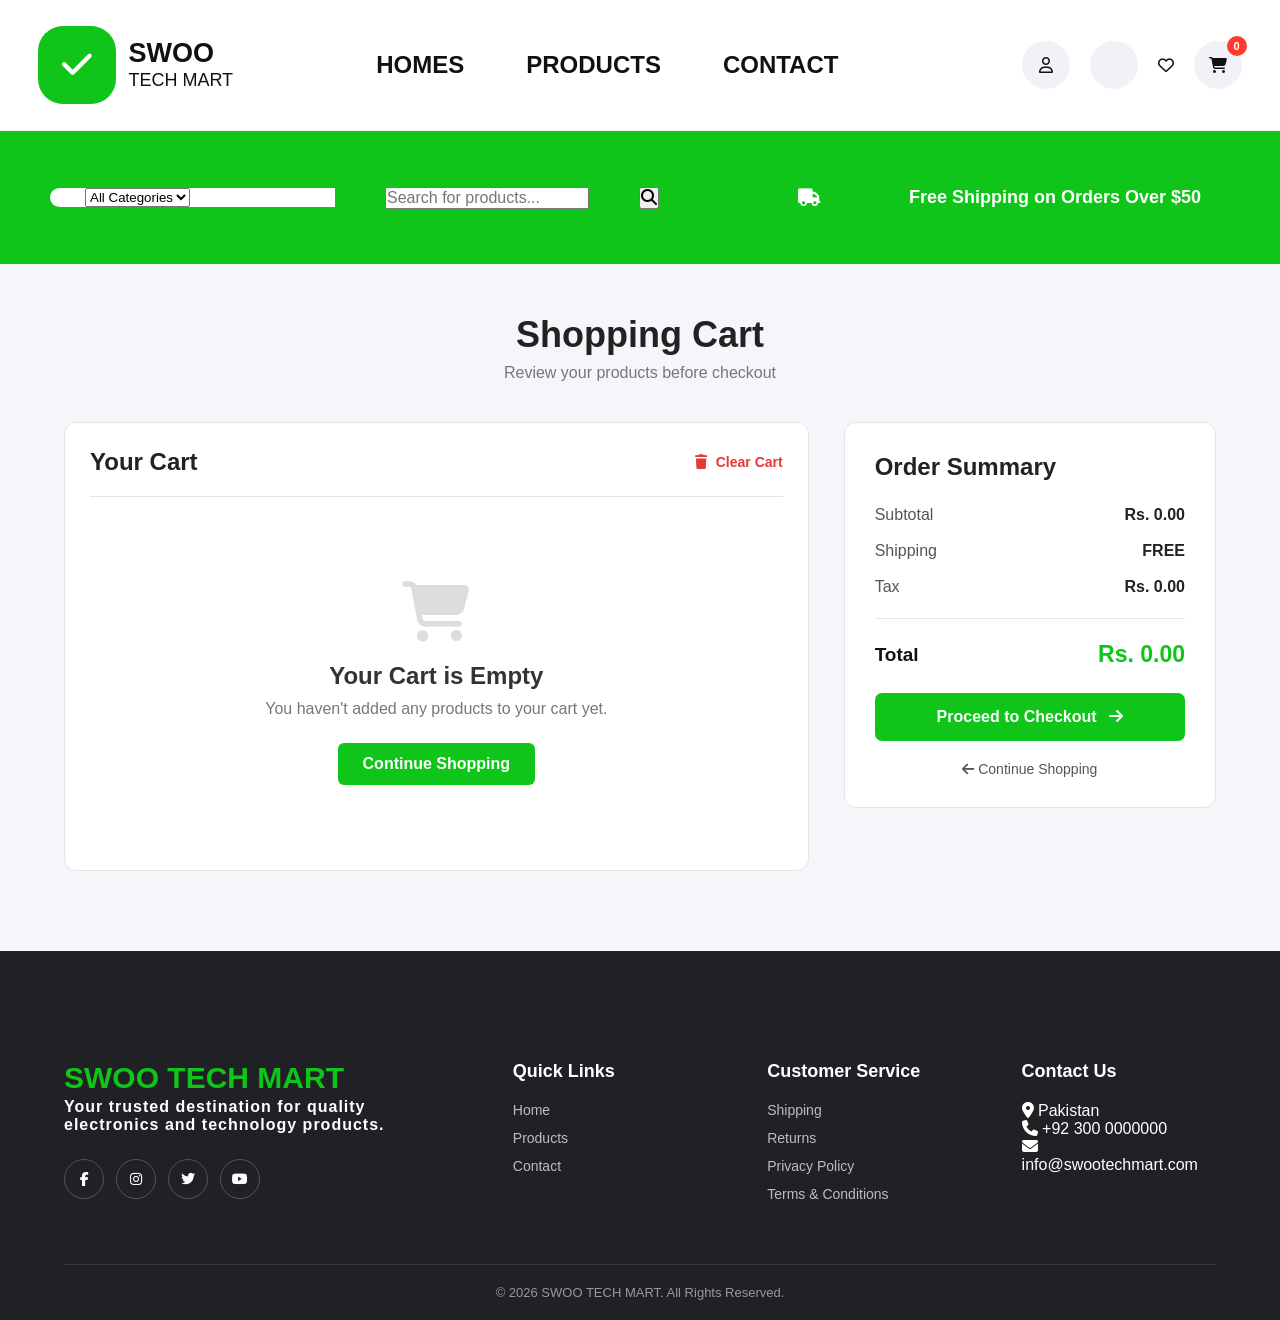
<file: cart.html>
<!DOCTYPE html>
<html lang="en">
<head>
    <meta charset="UTF-8">
    <meta name="viewport" content="width=device-width, initial-scale=1.0">

    <title>Shopping Cart - SWOO TECH MART</title>

    <!-- Font Awesome -->
    <link rel="stylesheet"
          href="https://cdnjs.cloudflare.com/ajax/libs/font-awesome/6.5.1/css/all.min.css">

    <!-- Main CSS -->
    <link rel="stylesheet" href="CSS/style.css">

    <!-- Cart CSS -->
    <link rel="stylesheet" href="CSS/cart.css">

    <!-- Responsive CSS -->
    <link rel="stylesheet" href="CSS/responsive.css">
    

</head>

<body>

<!-- ================= HEADER ================= -->

<header class="header">

   

    <div class="container header-container">

        <!-- Logo -->
        <a href="index.html" class="logo">

            <span class="logo-icon">
                <i class="fa-solid fa-check"></i>
            </span>

            <span class="logo-text">
                <strong>SWOO</strong>
                <small>TECH MART</small>
            </span>

        </a>


        <!-- Navigation -->
        <nav class="navbar">

            <a href="index.html">HOMES</a>

            <a href="products.html">PRODUCTS</a>

            <a href="contact.html">CONTACT</a>

        </nav>


        <!-- Header Actions -->
        <div class="header-actions">

            <a href="login.html" class="account-link">
                <i class="fa-regular fa-user"></i>
            </a>

           <a href="wishlist.html" class="wishlist-link"></a>
                <i class="fa-regular fa-heart"></i>
            </a>

            <a href="cart.html" class="cart-link">
                <i class="fa-solid fa-cart-shopping"></i>
                <span class="cart-count" id="cartCount">0</span>
            </a>

            <button class="menu-btn" id="menuBtn">
                <i class="fa-solid fa-bars"></i>
            </button>

        </div>

    </div>

</header>


<!-- ================= SEARCH SECTION ================= -->

<section class="search-section">

    <div class="category-select">
        <select id="cartCategory">
            <option value="all">All Categories</option>
            <option value="phones">Phones</option>
            <option value="laptops">Laptops</option>
            <option value="tablets">Tablets</option>
            <option value="audio">Audio</option>
            <option value="watches">Watches</option>
            <option value="cameras">Cameras</option>
            <option value="gaming">Gaming</option>
        </select>
    </div>

    <input
        type="text"
        id="searchInput"
        placeholder="Search for products..."
    >

    <button id="searchBtn">
        <i class="fa-solid fa-magnifying-glass"></i>
    </button>

    <div class="shipping-info">
        <i class="fa-solid fa-truck"></i>
        <span>Free Shipping on Orders Over $50</span>
    </div>

</section>


<!-- ================= CART PAGE ================= -->

<main class="cart-page">

    <div class="cart-title">
        <h1>Shopping Cart</h1>
        <p>Review your products before checkout</p>
    </div>


    <div class="cart-layout">

        <!-- CART ITEMS -->

        <section class="cart-items-section">

            <div class="cart-items-header">
                <h2>Your Cart</h2>

                <button id="clearCartBtn" class="clear-cart-btn">
                    <i class="fa-solid fa-trash"></i>
                    Clear Cart
                </button>
            </div>

            <div id="cartItems">

                <!-- Products will appear here through JavaScript -->

            </div>


            <!-- Empty Cart -->

            <div id="emptyCart" class="empty-cart">

                <i class="fa-solid fa-cart-shopping"></i>

                <h2>Your Cart is Empty</h2>

                <p>
                    You haven't added any products to your cart yet.
                </p>

                <a href="products.html" class="continue-shopping">
                    Continue Shopping
                </a>

            </div>

        </section>


        <!-- CART SUMMARY -->

        <aside class="cart-summary">

            <h2>Order Summary</h2>

            <div class="summary-row">
                <span>Subtotal</span>
                <strong id="cartSubtotal">$0.00</strong>
            </div>

            <div class="summary-row">
                <span>Shipping</span>
                <strong id="cartShipping">$0.00</strong>
            </div>

            <div class="summary-row">
                <span>Tax</span>
                <strong id="cartTax">$0.00</strong>
            </div>

            <div class="summary-divider"></div>

            <div class="summary-total">
                <span>Total</span>
                <strong id="cartTotal">$0.00</strong>
            </div>

            <button id="checkoutBtn" class="checkout-btn">
                Proceed to Checkout
                <i class="fa-solid fa-arrow-right"></i>
            </button>

            <a href="products.html" class="continue-shopping-link">
                <i class="fa-solid fa-arrow-left"></i>
                Continue Shopping
            </a>

        </aside>

    </div>

</main>


<!-- ================= FOOTER ================= -->

<footer class="footer">

    <div class="footer-content">

        <div>
            <h2>SWOO TECH MART</h2>
            <p>
                Your trusted destination for quality electronics
                and technology products.
            </p>

            <div class="social-icons">
                <a href="#"><i class="fa-brands fa-facebook-f"></i></a>
                <a href="#"><i class="fa-brands fa-instagram"></i></a>
                <a href="#"><i class="fa-brands fa-twitter"></i></a>
                <a href="#"><i class="fa-brands fa-youtube"></i></a>
            </div>
        </div>

        <div>
            <h3>Quick Links</h3>
            <a href="index.html">Home</a>
            <a href="products.html">Products</a>
            <a href="contact.html">Contact</a>
        </div>

        <div>
            <h3>Customer Service</h3>
            <a href="#">Shipping</a>
            <a href="#">Returns</a>
            <a href="#">Privacy Policy</a>
            <a href="#">Terms & Conditions</a>
        </div>

        <div>
            <h3>Contact Us</h3>
            <p>
                <i class="fa-solid fa-location-dot"></i>
                Pakistan
            </p>

            <p>
                <i class="fa-solid fa-phone"></i>
                +92 300 0000000
            </p>

            <p>
                <i class="fa-solid fa-envelope"></i>
                info@swootechmart.com
            </p>
        </div>

    </div>

    <div class="footer-bottom">
        <p>
            © 2026 SWOO TECH MART. All Rights Reserved.
        </p>
    </div>

</footer>


<!-- ================= JAVASCRIPT ================= -->

<script src="js/main.js"></script>
<script src="js/products.js"></script>
<script src="js/cart.js"></script>

</body>
</html>
</file>
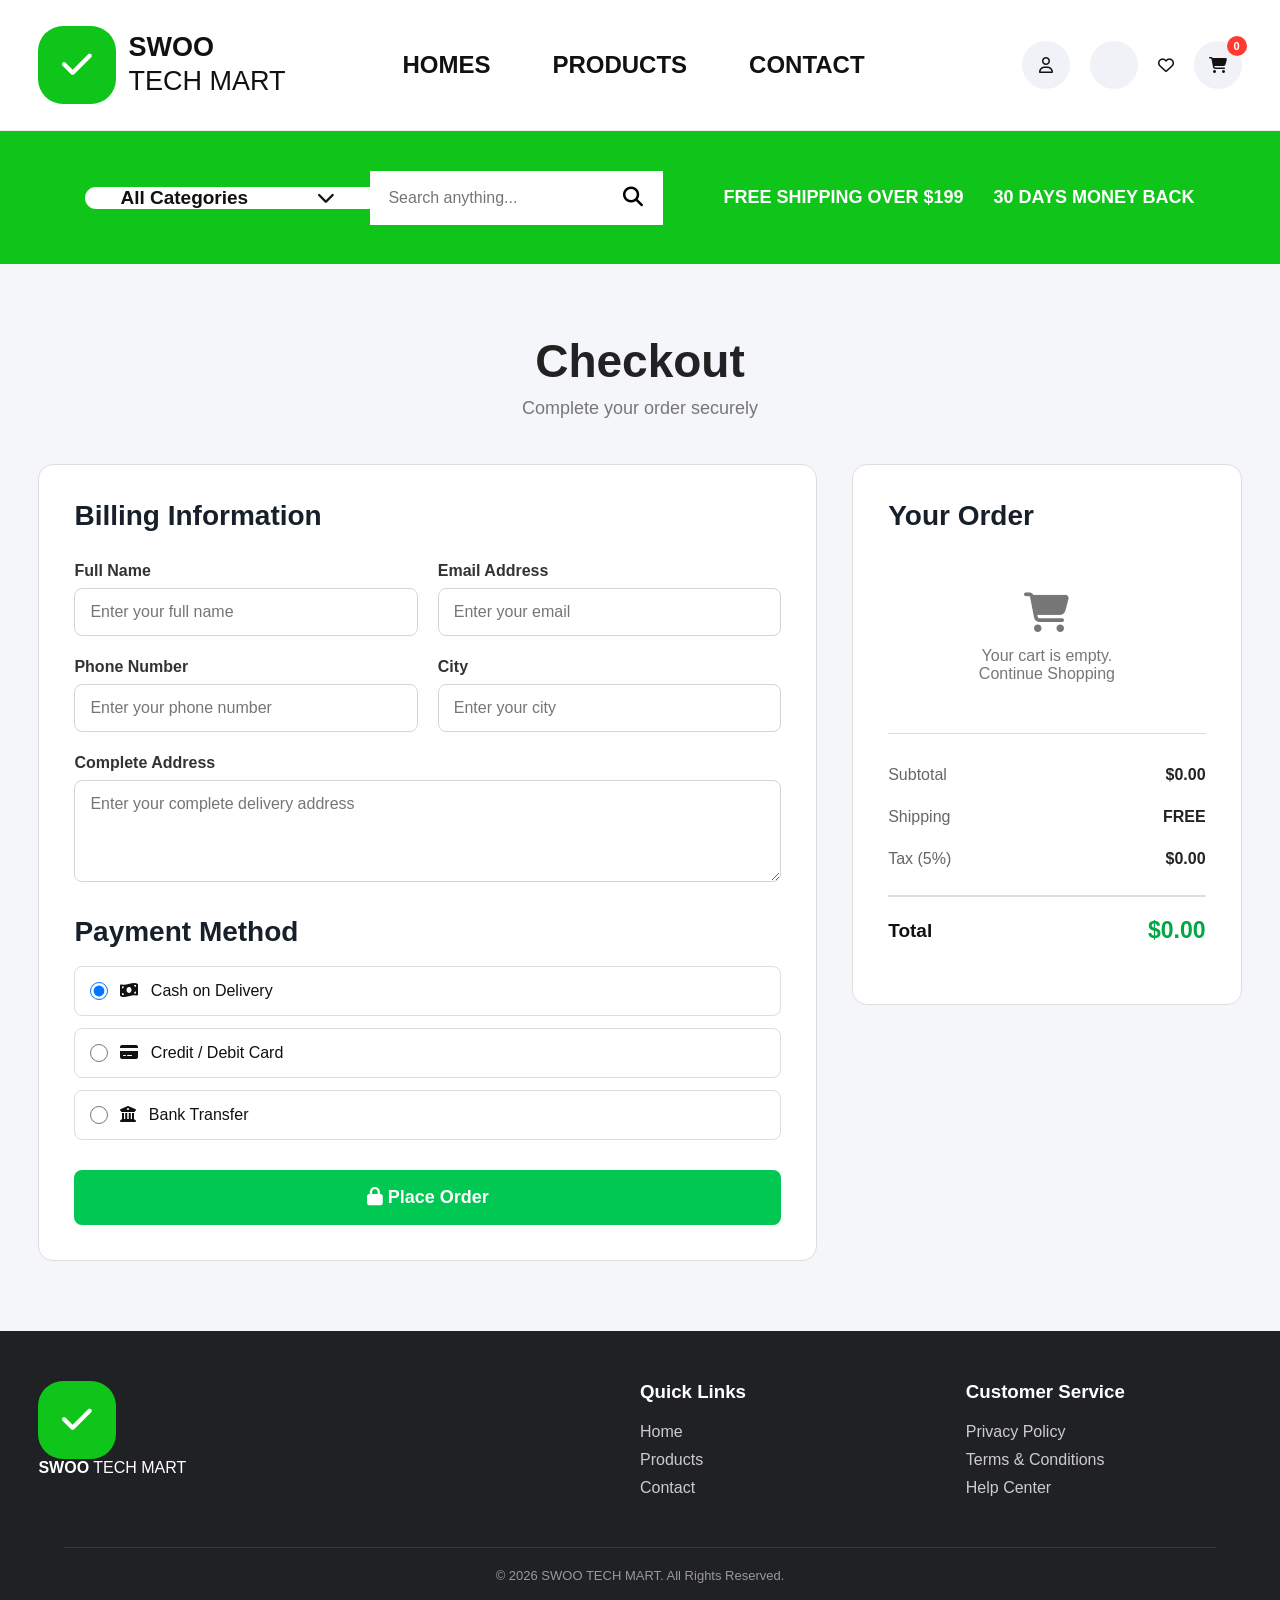
<file: checkout.html>
<!DOCTYPE html>
<html lang="en">
<head>
    <meta charset="UTF-8">
    <meta name="viewport" content="width=device-width, initial-scale=1.0">

    <title>Checkout - SWOO TECH MART</title>

    <link rel="stylesheet" href="CSS/style.css">
    <link rel="stylesheet" href="CSS/cart.css">
    <link rel="stylesheet" href="CSS/checkout.css">

    <link rel="stylesheet"
          href="https://cdnjs.cloudflare.com/ajax/libs/font-awesome/6.5.1/css/all.min.css">
</head>

<body>

<!-- HEADER -->
<header class="header">

    <div class="container header-container">

        <!-- Logo -->
        <a href="index.html" class="logo">
            <div class="logo-icon">
                <i class="fa-solid fa-check"></i>
            </div>

            <div class="logo-text">
                <strong>SWOO</strong>
                <span>TECH MART</span>
            </div>
        </a>

        <!-- Navigation -->
        <nav class="navbar">
            <a href="index.html">HOMES</a>
            <a href="products.html">PRODUCTS</a>
            <a href="contact.html">CONTACT</a>
        </nav>

        <!-- Header Actions -->
        <div class="header-actions">

            <a href="login.html" class="account-link">
                <i class="fa-regular fa-user"></i>
            </a>

            <a href="wishlist.html" class="wishlist-link"></a>
                <i class="fa-regular fa-heart"></i>
            </a>

            <a href="cart.html" class="cart-link">
                <i class="fa-solid fa-cart-shopping"></i>
                <span class="cart-count" id="cartCount">0</span>
            </a>

            <button class="menu-btn" id="menuBtn">
                <i class="fa-solid fa-bars"></i>
            </button>

        </div>

    </div>

</header>


<!-- SEARCH SECTION -->
<section class="search-section">

    <div class="container search-container">

        <div class="category-select">
            <span>All Categories</span>
            <i class="fa-solid fa-chevron-down"></i>
        </div>

        <div class="search-box">

            <input
                type="text"
                id="searchInput"
                placeholder="Search anything..."
            >

            <button id="searchBtn">
                <i class="fa-solid fa-magnifying-glass"></i>
            </button>

        </div>

        <div class="shipping-info">
            <span>FREE SHIPPING OVER $199</span>
            <span>30 DAYS MONEY BACK</span>
        </div>

    </div>

</section>


<!-- CHECKOUT -->
<main class="checkout-page">

    <div class="container">

        <div class="checkout-title">
            <h1>Checkout</h1>
            <p>Complete your order securely</p>
        </div>


        <div class="checkout-layout">

            <!-- CUSTOMER INFORMATION -->
            <section class="checkout-form-card">

                <h2>Billing Information</h2>

                <form id="checkoutForm">

                    <div class="form-row">

                        <div class="form-group">
                            <label for="fullName">Full Name</label>

                            <input
                                type="text"
                                id="fullName"
                                name="fullName"
                                placeholder="Enter your full name"
                                required
                            >
                        </div>


                        <div class="form-group">
                            <label for="email">Email Address</label>

                            <input
                                type="email"
                                id="email"
                                name="email"
                                placeholder="Enter your email"
                                required
                            >
                        </div>

                    </div>


                    <div class="form-row">

                        <div class="form-group">
                            <label for="phone">Phone Number</label>

                            <input
                                type="tel"
                                id="phone"
                                name="phone"
                                placeholder="Enter your phone number"
                                required
                            >
                        </div>


                        <div class="form-group">
                            <label for="city">City</label>

                            <input
                                type="text"
                                id="city"
                                name="city"
                                placeholder="Enter your city"
                                required
                            >
                        </div>

                    </div>


                    <div class="form-group">

                        <label for="address">
                            Complete Address
                        </label>

                        <textarea
                            id="address"
                            name="address"
                            rows="4"
                            placeholder="Enter your complete delivery address"
                            required
                        ></textarea>

                    </div>


                    <!-- PAYMENT -->
                    <div class="payment-section">

                        <h2>Payment Method</h2>

                        <label class="payment-option">

                            <input
                                type="radio"
                                name="payment"
                                value="Cash on Delivery"
                                checked
                            >

                            <span>
                                <i class="fa-solid fa-money-bill-wave"></i>
                                Cash on Delivery
                            </span>

                        </label>


                        <label class="payment-option">

                            <input
                                type="radio"
                                name="payment"
                                value="Credit/Debit Card"
                            >

                            <span>
                                <i class="fa-solid fa-credit-card"></i>
                                Credit / Debit Card
                            </span>

                        </label>


                        <label class="payment-option">

                            <input
                                type="radio"
                                name="payment"
                                value="Bank Transfer"
                            >

                            <span>
                                <i class="fa-solid fa-building-columns"></i>
                                Bank Transfer
                            </span>

                        </label>

                    </div>


                    <button type="submit" class="place-order-btn">

                        <i class="fa-solid fa-lock"></i>

                        Place Order

                    </button>

                </form>

            </section>


            <!-- ORDER SUMMARY -->
            <aside class="checkout-summary">

                <h2>Your Order</h2>

                <div id="checkoutItems">
                    <!-- Products will be loaded here -->
                </div>


                <div class="summary-line">

                    <span>Subtotal</span>

                    <strong id="checkoutSubtotal">
                        $0.00
                    </strong>

                </div>


                <div class="summary-line">

                    <span>Shipping</span>

                    <strong id="checkoutShipping">
                        FREE
                    </strong>

                </div>


                <div class="summary-line">

                    <span>Tax (5%)</span>

                    <strong id="checkoutTax">
                        $0.00
                    </strong>

                </div>


                <div class="summary-total">

                    <span>Total</span>

                    <strong id="checkoutTotal">
                        $0.00
                    </strong>

                </div>

            </aside>

        </div>

    </div>

</main>


<!-- FOOTER -->
<footer class="footer">

    <div class="container footer-container">

        <div class="footer-logo">

            <div class="logo-icon">
                <i class="fa-solid fa-check"></i>
            </div>

            <div>
                <strong>SWOO</strong>
                <span>TECH MART</span>
            </div>

        </div>


        <div class="footer-links">

            <h3>Quick Links</h3>

            <a href="index.html">Home</a>
            <a href="products.html">Products</a>
            <a href="contact.html">Contact</a>

        </div>


        <div class="footer-links">

            <h3>Customer Service</h3>

            <a href="#">Privacy Policy</a>
            <a href="#">Terms & Conditions</a>
            <a href="#">Help Center</a>

        </div>

    </div>


    <div class="footer-bottom">

        <p>
            © 2026 SWOO TECH MART. All Rights Reserved.
        </p>

    </div>

</footer>


<script src="js/main.js"></script>
<script src="js/products.js"></script>
<script src="js/cart.js"></script>
<script src="js/checkout.js"></script>

</body>
</html>
</file>
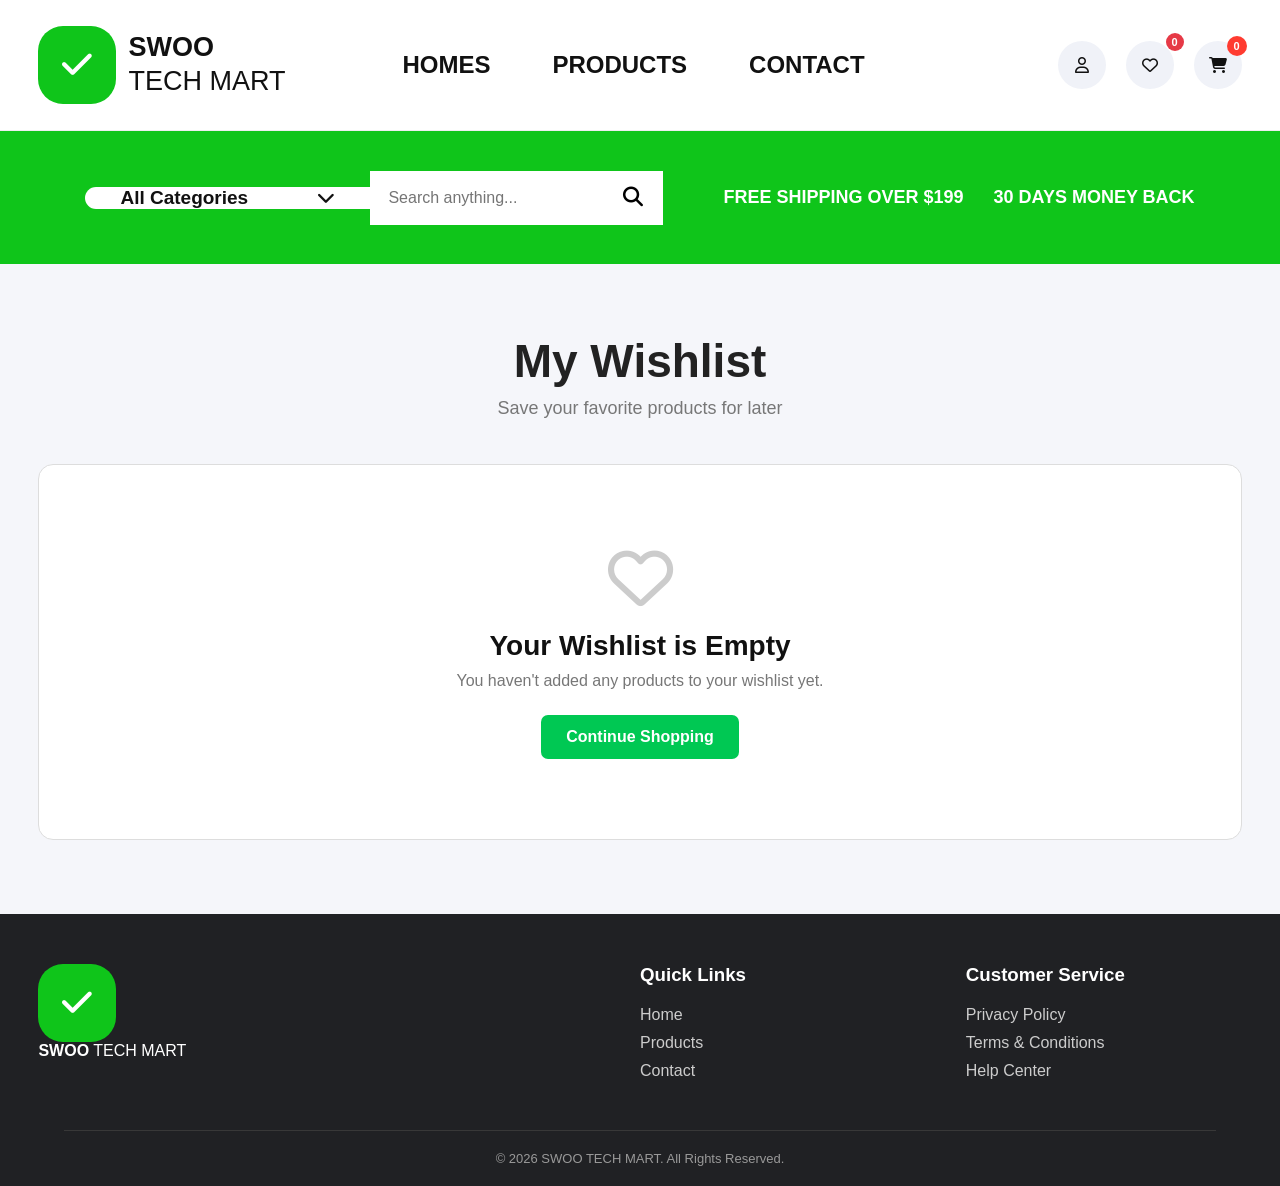
<file: wishlist.html>
<!DOCTYPE html>
<html lang="en">

<head>

    <meta charset="UTF-8">
    <meta name="viewport" content="width=device-width, initial-scale=1.0">

    <title>Wishlist - SWOO TECH MART</title>

    <link rel="stylesheet" href="CSS/style.css">
    <link rel="stylesheet" href="CSS/products.css">
    <link rel="stylesheet" href="CSS/wishlist.css">

    <link rel="stylesheet"
          href="https://cdnjs.cloudflare.com/ajax/libs/font-awesome/6.5.1/css/all.min.css">

</head>


<body>


<!-- HEADER -->

<header class="header">

    <div class="container header-container">


        <!-- LOGO -->

        <a href="index.html" class="logo">

            <div class="logo-icon">
                <i class="fa-solid fa-check"></i>
            </div>

            <div class="logo-text">

                <strong>SWOO</strong>
                <span>TECH MART</span>

            </div>

        </a>


        <!-- NAVIGATION -->

        <nav class="navbar">

            <a href="index.html">HOMES</a>
            <a href="products.html">PRODUCTS</a>
            <a href="contact.html">CONTACT</a>

        </nav>


        <!-- HEADER ACTIONS -->

        <div class="header-actions">

            <a href="login.html" class="account-link">

                <i class="fa-regular fa-user"></i>

            </a>


           <a href="wishlist.html" class="wishlist-link">

    <i class="fa-regular fa-heart"></i>

    <span class="wishlist-count" id="wishlistCount">0</span>

</a>

            <a href="cart.html" class="cart-link">

                <i class="fa-solid fa-cart-shopping"></i>

                <span class="cart-count" id="cartCount">0</span>

            </a>


            <button class="menu-btn" id="menuBtn">

                <i class="fa-solid fa-bars"></i>

            </button>

        </div>

    </div>

</header>



<!-- SEARCH SECTION -->

<section class="search-section">

    <div class="container search-container">


        <div class="category-select">

            <span>All Categories</span>

            <i class="fa-solid fa-chevron-down"></i>

        </div>


        <div class="search-box">

            <input
                type="text"
                id="searchInput"
                placeholder="Search anything..."
            >

            <button id="searchBtn">

                <i class="fa-solid fa-magnifying-glass"></i>

            </button>

        </div>


        <div class="shipping-info">

            <span>FREE SHIPPING OVER $199</span>

            <span>30 DAYS MONEY BACK</span>

        </div>

    </div>

</section>



<!-- WISHLIST PAGE -->

<main class="wishlist-page">

    <div class="container">


        <div class="wishlist-title">

            <h1>My Wishlist</h1>

            <p>Save your favorite products for later</p>

        </div>


        <!-- WISHLIST PRODUCTS -->

        <div id="wishlistContainer"
             class="wishlist-grid">

            <!-- Products will appear here -->

        </div>


        <!-- EMPTY WISHLIST -->

        <div id="emptyWishlist"
             class="empty-wishlist">

            <i class="fa-regular fa-heart"></i>

            <h2>Your Wishlist is Empty</h2>

            <p>
                You haven't added any products to your wishlist yet.
            </p>

            <a href="products.html"
               class="shop-now-btn">

                Continue Shopping

            </a>

        </div>

    </div>

</main>



<!-- FOOTER -->

<footer class="footer">

    <div class="container footer-container">


        <div class="footer-logo">

            <div class="logo-icon">

                <i class="fa-solid fa-check"></i>

            </div>

            <div>

                <strong>SWOO</strong>
                <span>TECH MART</span>

            </div>

        </div>


        <div class="footer-links">

            <h3>Quick Links</h3>

            <a href="index.html">Home</a>
            <a href="products.html">Products</a>
            <a href="contact.html">Contact</a>

        </div>


        <div class="footer-links">

            <h3>Customer Service</h3>

            <a href="#">Privacy Policy</a>
            <a href="#">Terms & Conditions</a>
            <a href="#">Help Center</a>

        </div>

    </div>


    <div class="footer-bottom">

        <p>
            © 2026 SWOO TECH MART. All Rights Reserved.
        </p>

    </div>

</footer>



<script src="js/main.js"></script>
<script src="js/products.js"></script>
<script src="js/cart.js"></script>
<script src="js/wishlist.js"></script>

</body>

</html>
</file>
<file: CSS/style.css>
/* =========================
   RESET
========================= */

* {
    margin: 0;
    padding: 0;
    box-sizing: border-box;
}

html {
    scroll-behavior: smooth;
}

body {
    font-family: Arial, Helvetica, sans-serif;
    background: #f5f6fa;
    color: #111;
}

a {
    text-decoration: none;
    color: inherit;
}

button,
input {
    font: inherit;
}

.container {
    width: min(1400px, 94%);
    margin: auto;
}


/* =========================
   HEADER
========================= */

.header {
    background: #fff;
    border-bottom: 1px solid #eee;
}

.header-container {
    min-height: 130px;

    display: flex;
    align-items: center;
    justify-content: space-between;

    gap: 30px;
}


/* =========================
   LOGO
========================= */

.logo {
    display: flex;
    align-items: center;
    gap: 12px;
}

.logo-icon {
    width: 55px;
    height: 55px;

    display: flex;
    align-items: center;
    justify-content: center;

    background: #0fc51a;
    color: #fff;

    border-radius: 18px;

    font-size: 22px;
}

.logo-text {
    display: flex;
    flex-direction: column;
}

.logo-text strong {
    font-size: 27px;
    line-height: 1;
}

.logo-text small {
    font-size: 18px;
    margin-top: 3px;
}


/* =========================
   NAVIGATION
========================= */

.navbar {
    display: flex;
    align-items: center;
    gap: 45px;
}

.navbar a {
    font-weight: 700;
    font-size: 17px;

    transition: 0.3s;
}

.navbar a:hover {
    color: #0fc51a;
}


/* =========================
   HEADER ACTIONS
========================= */

.header-actions {
    display: flex;
    align-items: center;
    gap: 15px;
}

.account-link,
.wishlist-link,
.cart-link {
    width: 48px;
    height: 48px;

    display: flex;
    align-items: center;
    justify-content: center;

    background: #f0f2f8;

    border-radius: 50%;

    position: relative;

    transition: 0.3s;
}

.account-link:hover,
.wishlist-link:hover,
.cart-link:hover {
    background: #0fc51a;
    color: #fff;
}

.cart-count {
    position: absolute;

    top: -5px;
    right: -5px;

    width: 20px;
    height: 20px;

    display: flex;
    align-items: center;
    justify-content: center;

    background: #ff3b30;
    color: white;

    border-radius: 50%;

    font-size: 11px;
    font-weight: bold;
}

.menu-btn {
    display: none;

    border: none;
    background: none;

    font-size: 25px;
    cursor: pointer;
}


/* =========================
   SEARCH SECTION
========================= */

.search-section {
    background: #0fc51a;
    padding: 20px 0;
}

.search-container {
    display: flex;
    align-items: center;
    gap: 0;
}

.category-select {
    min-width: 220px;

    background: #fff;

    padding: 18px 25px;

    border-radius: 35px 0 0 35px;

    display: flex;
    justify-content: space-between;
    align-items: center;

    font-weight: bold;
}

.search-box {
    flex: 1;

    background: #fff;

    display: flex;
    align-items: center;

    padding-right: 20px;
}

.search-box input {
    width: 100%;

    border: none;
    outline: none;

    padding: 18px;

    font-size: 16px;
}

.search-box button {
    border: none;
    background: transparent;

    font-size: 20px;

    cursor: pointer;
}

.shipping-info {
    display: flex;
    gap: 50px;

    color: white;

    font-weight: bold;

    padding-left: 60px;

    white-space: nowrap;
}


/* =========================
   HERO
========================= */

.hero-section {
    padding: 30px 0;
}

.hero-container {
    display: grid;

    grid-template-columns:
        280px
        minmax(400px, 1fr)
        300px;

    gap: 20px;
}


/* =========================
   CATEGORIES
========================= */

.categories {
    background: white;

    padding: 30px;

    border-radius: 15px;
}

.categories h3 {
    color: #ff382e;

    margin-bottom: 25px;
}

.categories a {
    display: block;

    font-weight: 600;

    margin: 19px 0;

    transition: 0.3s;
}

.categories a:hover {
    color: #0fc51a;
    padding-left: 5px;
}


/* =========================
   HERO BANNER
========================= */

.hero-banner {
    min-height: 435px;

    border-radius: 15px;

    background:
        linear-gradient(
            90deg,
            #a9abb4 0%,
            #a9abb4 48%,
            #d5d6d9 100%
        );

    display: flex;
    align-items: center;

    overflow: hidden;
}

.hero-content {
    padding: 55px;
    color: white;
}

.hero-content h1 {
    font-size: 42px;
}

.hero-content h2 {
    font-size: 40px;
    font-weight: 400;

    margin-bottom: 25px;
}

.hero-content p {
    line-height: 1.6;

    margin-bottom: 30px;
}


/* =========================
   BUTTON
========================= */

.btn {
    display: inline-block;

    background: white;
    color: #111;

    padding: 15px 25px;

    border-radius: 12px;

    font-weight: 600;

    transition: 0.3s;
}

.btn:hover {
    background: #0fc51a;
    color: white;
}


/* =========================
   PROMO CARDS
========================= */

.promo-cards {
    display: grid;
    gap: 20px;
}

.promo-card {
    min-height: 207px;

    padding: 35px;

    border-radius: 15px;

    display: flex;
    align-items: center;
}

.watch-card {
    background: #e8ffe9;
}

.camera-card {
    background: #292a2e;
    color: white;
}

.promo-card h3 {
    font-size: 28px;
    margin-bottom: 8px;
}

.promo-card p {
    font-size: 20px;
    margin-bottom: 20px;
}


/* =========================
   FEATURED PRODUCTS
========================= */

.featured-section {
    padding: 50px 0;
}

.section-heading {
    display: flex;
    align-items: center;
    justify-content: space-between;

    margin-bottom: 30px;
}

.section-heading h2 {
    font-size: 32px;
}

.section-heading a {
    color: #0fc51a;
    font-weight: bold;
}

.product-grid {
    display: grid;

    grid-template-columns:
        repeat(4, 1fr);

    gap: 20px;
}


/* =========================
   FOOTER
========================= */

.footer {
    background: #1f2024;
    color: white;

    padding-top: 50px;
}

.footer-container {
    display: grid;

    grid-template-columns:
        2fr 1fr 1fr;

    gap: 50px;

    padding-bottom: 40px;
}

.footer h3,
.footer h4 {
    margin-bottom: 20px;
}

.footer a {
    display: block;
    margin: 10px 0;
    color: #ccc;
}

.footer a:hover {
    color: #0fc51a;
}

.copyright {
    border-top: 1px solid #444;

    text-align: center;

    padding: 20px;

    color: #aaa;
}
/* =========================================
   MAIN HEADER
========================================= */

.main-header {

    width: 100%;

    height: 182px;

    background: white;

    display: flex;

    align-items: center;

    padding: 0 50px;

    position: relative;

    z-index: 1000;
}


/* =========================================
   LOGO
========================================= */

.logo-area {

    display: flex;

    align-items: center;

    gap: 18px;

    min-width: 300px;
}

.logo-icon {

    width: 78px;

    height: 78px;

    background: #0fc51a;

    border-radius: 25px;

    display: flex;

    align-items: center;

    justify-content: center;

    color: white;

    font-size: 34px;
}

.logo-text h1 {

    font-size: 40px;

    line-height: 1;

    margin: 0;

    font-weight: 800;
}

.logo-text span {

    font-size: 27px;

    display: block;

    margin-top: 5px;
}


/* =========================================
   NAVIGATION
========================================= */

.navbar {

    display: flex;

    align-items: center;

    justify-content: center;

    gap: 62px;

    flex: 1;
}

.navbar a {

    text-decoration: none;

    color: #111;

    font-size: 24px;

    font-weight: 700;

    transition: 0.3s;
}

.navbar a:hover,
.navbar a.active {

    color: #0fc51a;
}


/* =========================================
   HEADER ACTIONS
========================================= */

.header-actions {

    display: flex;

    align-items: center;

    gap: 20px;

    min-width: 260px;

    justify-content: flex-end;
}

.header-icon,
.login-link {

    width: 68px;

    height: 68px;

    border-radius: 50%;

    background: #f1f3f8;

    display: flex;

    align-items: center;

    justify-content: center;

    color: #111;

    text-decoration: none;

    font-size: 25px;

    position: relative;
}

.header-icon:hover,
.login-link:hover {

    color: #0fc51a;
}


/* =========================================
   CART COUNT
========================================= */

.cart-icon span {

    position: absolute;

    top: -8px;

    right: -5px;

    width: 29px;

    height: 29px;

    background: #ff3030;

    color: white;

    border-radius: 50%;

    display: flex;

    align-items: center;

    justify-content: center;

    font-size: 13px;

    font-weight: bold;
}


/* =========================================
   SEARCH SECTION
========================================= */

.search-section {

    width: 100%;

    min-height: 133px;

    background: #0fc51a;

    display: flex;

    align-items: center;

    justify-content: space-between;

    gap: 50px;

    padding: 28px 50px;
}

.search-wrapper {

    height: 77px;

    width: 58%;

    background: white;

    border-radius: 45px;

    display: flex;

    align-items: center;

    overflow: hidden;
}

.category-select {

    min-width: 285px;

    padding: 0 35px;

    display: flex;

    align-items: center;

    justify-content: space-between;

    font-size: 19px;
}

.category-select i {

    font-size: 18px;
}

.search-wrapper input {

    flex: 1;

    height: 100%;

    border: none;

    outline: none;

    font-size: 19px;

    padding: 0 20px;
}

.search-wrapper button {

    width: 75px;

    height: 100%;

    background: white;

    border: none;

    font-size: 27px;

    cursor: pointer;
}


/* =========================================
   SHIPPING INFO
========================================= */

.shipping-info {

    flex: 1;

    display: flex;

    align-items: center;

    justify-content: space-around;

    gap: 30px;

    color: white;

    font-size: 18px;

    white-space: nowrap;
}


/* =========================================
   MOBILE BUTTON
========================================= */

.menu-btn {

    display: none;

    border: none;

    background: transparent;

    font-size: 25px;

    cursor: pointer;
}
/* =========================================
   FOOTER - COMMON DESIGN
========================================= */

.footer {
    background: #202124;
    color: white;
    width: 100%;
    margin-top: 0;
}

.footer-content {
    width: 90%;
    max-width: 1400px;
    margin: 0 auto;

    display: grid;
    grid-template-columns: 2fr 1fr 1fr 1fr;

    gap: 60px;

    padding: 60px 0 50px;
}


/* Footer Logo / About */

.footer-content > div:first-child h2 {
    margin: 0;

    font-size: 30px;
    font-weight: 800;

    color: #0fc51a;
}

.footer-content > div:first-child p:first-of-type {
    margin: 3px 0 15px;

    font-size: 16px;
    font-weight: 600;

    letter-spacing: 1px;
}

.footer-content > div:first-child p:last-child {
    max-width: 300px;

    color: #bdbdbd;

    line-height: 1.7;

    font-size: 14px;
}


/* Footer Headings */

.footer-content h3 {
    margin: 0 0 20px;

    font-size: 18px;

    font-weight: 700;
}


/* Footer Links */

.footer-content a {
    display: block;

    width: fit-content;

    margin-bottom: 12px;

    color: #bdbdbd;

    text-decoration: none;

    font-size: 14px;

    transition: 0.3s;
}

.footer-content a:hover {
    color: #0fc51a;

    transform: translateX(3px);
}


/* Social Icons */

.social-icons {
    display: flex;

    align-items: center;

    gap: 12px;
}

.social-icons i {
    width: 40px;
    height: 40px;

    display: flex;

    align-items: center;
    justify-content: center;

    border: 1px solid #555;

    border-radius: 50%;

    color: white;

    cursor: pointer;

    transition: 0.3s;
}

.social-icons i:hover {
    background: #0fc51a;

    border-color: #0fc51a;

    transform: translateY(-3px);
}


/* Bottom Copyright */

.footer-bottom {
    border-top: 1px solid #383838;

    width: 90%;
    max-width: 1400px;

    margin: 0 auto;

    padding: 20px 0;

    text-align: center;
}

.footer-bottom p {
    margin: 0;

    color: #999;

    font-size: 13px;
}
/* Wishlist Count */

.wishlist-link {
    position: relative;
}


.wishlist-count {
    position: absolute;

    top: -8px;
    right: -10px;

    background: #e63946;
    color: white;

    width: 18px;
    height: 18px;

    border-radius: 50%;

    display: flex;
    align-items: center;
    justify-content: center;

    font-size: 11px;
    font-weight: bold;
}
</file>
<file: CSS/cart.css>
/* =========================================
   CART PAGE
========================================= */

.cart-page {
    width: 90%;
    max-width: 1400px;
    margin: 50px auto 80px;
}


/* =========================================
   CART TITLE
========================================= */

.cart-title {
    text-align: center;
    margin-bottom: 40px;
}

.cart-title h1 {
    font-size: 36px;
    margin-bottom: 8px;
    color: #222;
}

.cart-title p {
    color: #777;
    font-size: 16px;
}


/* =========================================
   CART LAYOUT
========================================= */

.cart-layout {
    display: grid;
    grid-template-columns: 2fr 1fr;
    gap: 35px;
    align-items: start;
}


/* =========================================
   CART ITEMS SECTION
========================================= */

.cart-items-section {
    background: #fff;
    border: 1px solid #e5e5e5;
    border-radius: 12px;
    padding: 25px;
}


.cart-items-header {
    display: flex;
    justify-content: space-between;
    align-items: center;
    margin-bottom: 25px;
    padding-bottom: 20px;
    border-bottom: 1px solid #e5e5e5;
}

.cart-items-header h2 {
    font-size: 24px;
    color: #222;
}


/* =========================================
   CLEAR CART BUTTON
========================================= */

.clear-cart-btn {
    border: none;
    background: transparent;
    color: #e53935;
    cursor: pointer;
    font-size: 14px;
    font-weight: 600;
}

.clear-cart-btn i {
    margin-right: 5px;
}

.clear-cart-btn:hover {
    text-decoration: underline;
}


/* =========================================
   CART ITEM
========================================= */

.cart-item {
    display: grid;
    grid-template-columns: 110px 1fr auto auto auto;
    align-items: center;
    gap: 20px;
    padding: 20px 0;
    border-bottom: 1px solid #eeeeee;
}


.cart-item:last-child {
    border-bottom: none;
}


/* =========================================
   PRODUCT IMAGE
========================================= */

.cart-item-image {
    width: 110px;
    height: 110px;
    background: #f5f6f8;
    border-radius: 8px;
    display: flex;
    align-items: center;
    justify-content: center;
    overflow: hidden;
}

.cart-item-image img {
    width: 100%;
    height: 100%;
    object-fit: contain;
}


/* =========================================
   PRODUCT INFO
========================================= */

.cart-item-info h3 {
    font-size: 17px;
    margin-bottom: 8px;
    color: #222;
}

.cart-item-category {
    color: #777;
    font-size: 13px;
    margin-bottom: 7px;
}

.cart-item-price {
    color: #0fc51a;
    font-weight: 700;
    font-size: 16px;
}


/* =========================================
   QUANTITY
========================================= */

.quantity-control {
    display: flex;
    align-items: center;
    border: 1px solid #ddd;
    border-radius: 6px;
    overflow: hidden;
}

.quantity-control button {
    width: 32px;
    height: 34px;
    border: none;
    background: #f5f5f5;
    cursor: pointer;
    font-size: 14px;
}

.quantity-control button:hover {
    background: #0fc51a;
    color: white;
}

.quantity-control span {
    width: 40px;
    height: 34px;
    display: flex;
    justify-content: center;
    align-items: center;
    font-weight: 600;
}


/* =========================================
   ITEM TOTAL
========================================= */

.cart-item-total {
    font-weight: 700;
    min-width: 80px;
    text-align: right;
}


/* =========================================
   REMOVE BUTTON
========================================= */

.remove-item {
    width: 35px;
    height: 35px;
    border: none;
    background: transparent;
    color: #999;
    cursor: pointer;
    font-size: 16px;
}

.remove-item:hover {
    color: #e53935;
}


/* =========================================
   CART SUMMARY
========================================= */

.cart-summary {
    background: #fff;
    border: 1px solid #e5e5e5;
    border-radius: 12px;
    padding: 30px;
    position: sticky;
    top: 20px;
}

.cart-summary h2 {
    font-size: 24px;
    margin-bottom: 25px;
    color: #222;
}


/* =========================================
   SUMMARY ROWS
========================================= */

.summary-row {
    display: flex;
    justify-content: space-between;
    align-items: center;
    margin-bottom: 18px;
    color: #555;
}

.summary-row strong {
    color: #222;
}


.summary-divider {
    border-top: 1px solid #e5e5e5;
    margin: 22px 0;
}


/* =========================================
   TOTAL
========================================= */

.summary-total {
    display: flex;
    justify-content: space-between;
    align-items: center;
    margin-bottom: 25px;
}

.summary-total span {
    font-size: 19px;
    font-weight: 700;
}

.summary-total strong {
    font-size: 23px;
    color: #0fc51a;
}


/* =========================================
   CHECKOUT BUTTON
========================================= */

.checkout-btn {
    width: 100%;
    padding: 15px;
    border: none;
    border-radius: 7px;
    background: #0fc51a;
    color: white;
    font-size: 16px;
    font-weight: 700;
    cursor: pointer;
    transition: 0.3s;
}

.checkout-btn:hover {
    background: #0aa814;
}

.checkout-btn i {
    margin-left: 8px;
}


/* =========================================
   CONTINUE SHOPPING
========================================= */

.continue-shopping-link {
    display: block;
    text-align: center;
    margin-top: 20px;
    color: #555;
    font-size: 14px;
    text-decoration: none;
}

.continue-shopping-link:hover {
    color: #0fc51a;
}


/* =========================================
   EMPTY CART
========================================= */

.empty-cart {
    text-align: center;
    padding: 60px 20px;
    display: none;
}

.empty-cart i {
    font-size: 60px;
    color: #ddd;
    margin-bottom: 20px;
}

.empty-cart h2 {
    margin-bottom: 10px;
    color: #333;
}

.empty-cart p {
    color: #777;
    margin-bottom: 25px;
}


.continue-shopping {
    display: inline-block;
    background: #0fc51a;
    color: white;
    padding: 12px 25px;
    border-radius: 6px;
    text-decoration: none;
    font-weight: 600;
}

.continue-shopping:hover {
    background: #0aa814;
}


/* =========================================
   RESPONSIVE
========================================= */

@media (max-width: 1000px) {

    .cart-layout {
        grid-template-columns: 1fr;
    }

    .cart-summary {
        position: static;
    }

}


@media (max-width: 800px) {

    .cart-item {
        grid-template-columns: 90px 1fr auto;
        gap: 15px;
    }

    .cart-item-image {
        width: 90px;
        height: 90px;
    }

    .quantity-control {
        grid-column: 2;
    }

    .cart-item-total {
        grid-column: 3;
        grid-row: 1;
    }

    .remove-item {
        grid-column: 3;
        grid-row: 2;
    }

}


@media (max-width: 550px) {

    .cart-page {
        width: 94%;
        margin-top: 30px;
    }

    .cart-items-section {
        padding: 18px;
    }

    .cart-title h1 {
        font-size: 28px;
    }

    .cart-items-header h2 {
        font-size: 20px;
    }

    .cart-item {
        grid-template-columns: 75px 1fr;
        gap: 12px;
    }

    .cart-item-image {
        width: 75px;
        height: 75px;
    }

    .cart-item-total {
        grid-column: 2;
        grid-row: auto;
        text-align: left;
    }

    .quantity-control {
        grid-column: 2;
    }

    .remove-item {
        grid-column: 2;
        text-align: left;
    }

    .cart-summary {
        padding: 22px;
    }

}
</file>
<file: CSS/responsive.css>
/* =========================
   TABLET
========================= */

@media (max-width: 1100px) {

    .navbar {
        gap: 20px;
    }

    .shipping-info {
        display: none;
    }

    .hero-container {
        grid-template-columns:
            220px
            1fr;
    }

    .promo-cards {
        grid-column: 1 / -1;

        grid-template-columns:
            repeat(2, 1fr);
    }

    .product-grid {
        grid-template-columns:
            repeat(3, 1fr);
    }
}


/* =========================
   MOBILE
========================= */

@media (max-width: 768px) {

    .header-container {
        min-height: 85px;
    }

    .navbar {
        display: none;

        position: absolute;

        top: 85px;
        left: 0;

        width: 100%;

        background: white;

        flex-direction: column;

        padding: 25px;

        z-index: 1000;

        box-shadow: 0 10px 20px rgba(0,0,0,0.08);
    }

    .navbar.active {
        display: flex;
    }

    .menu-btn {
        display: block;
    }

    .logo-text strong {
        font-size: 21px;
    }

    .logo-text small {
        font-size: 14px;
    }

    .logo-icon {
        width: 45px;
        height: 45px;
    }

    .account-link,
    .wishlist-link {
        display: none;
    }

    .search-container {
        flex-wrap: wrap;
    }

    .category-select {
        width: 40%;
        min-width: 150px;

        border-radius: 30px 0 0 30px;
    }

    .search-box {
        width: 60%;
    }

    .hero-container {
        grid-template-columns: 1fr;
    }

    .categories {
        display: none;
    }

    .hero-banner {
        min-height: 380px;
    }

    .hero-content {
        padding: 30px;
    }

    .hero-content h1 {
        font-size: 30px;
    }

    .hero-content h2 {
        font-size: 30px;
    }

    .promo-cards {
        grid-template-columns: 1fr;
    }

    .product-grid {
        grid-template-columns:
            repeat(2, 1fr);
    }

    .footer-container {
        grid-template-columns: 1fr;
    }
}


/* =========================
   SMALL MOBILE
========================= */

@media (max-width: 480px) {

    .container {
        width: 92%;
    }

    .search-section {
        padding: 12px 0;
    }

    .category-select {
        width: 100%;

        border-radius: 30px;

        margin-bottom: 8px;
    }

    .search-box {
        width: 100%;

        border-radius: 30px;
    }

    .product-grid {
        grid-template-columns: 1fr;
    }

    .hero-banner {
        min-height: 320px;
    }

    .hero-content {
        padding: 25px;
    }

    .section-heading h2 {
        font-size: 25px;
    }
}
/* =========================================
   TABLET
========================================= */

@media (max-width: 1100px) {

    .main-header {

        padding: 0 30px;

    }

    .logo-area {

        min-width: 230px;

    }

    .logo-icon {

        width: 65px;

        height: 65px;

    }

    .logo-text h1 {

        font-size: 32px;

    }

    .logo-text span {

        font-size: 20px;

    }

    .navbar {

        gap: 30px;

    }

    .navbar a {

        font-size: 19px;

    }

    .header-actions {

        min-width: 200px;

        gap: 10px;

    }

    .header-icon,
    .login-link {

        width: 52px;

        height: 52px;

        font-size: 20px;

    }


    .products-grid {

        grid-template-columns:
            repeat(3, 1fr);

    }


    .shipping-info {

        font-size: 14px;

    }

}


/* =========================================
   MOBILE / TABLET
========================================= */

@media (max-width: 768px) {

    .main-header {

        height: 100px;

        padding: 0 20px;

    }


    .logo-icon {

        width: 55px;

        height: 55px;

        border-radius: 18px;

        font-size: 25px;

    }


    .logo-area {

        min-width: auto;

        gap: 10px;

    }


    .logo-text h1 {

        font-size: 27px;

    }


    .logo-text span {

        font-size: 16px;

    }


    /* Hide desktop nav */

    .navbar {

        display: none;

        position: absolute;

        top: 100px;

        left: 0;

        width: 100%;

        background: white;

        flex-direction: column;

        padding: 25px;

        gap: 20px;

        box-shadow:
            0 10px 20px
            rgba(0,0,0,0.08);

    }


    .navbar.active {

        display: flex;

    }


    .navbar a {

        font-size: 18px;

    }


    .header-actions {

        display: none;

    }


    .menu-btn {

        display: block;

        margin-left: auto;

    }


    /* Search */

    .search-section {

        flex-direction: column;

        padding: 20px;

        gap: 15px;

    }


    .search-wrapper {

        width: 100%;

        height: 60px;

    }


    .category-select {

        min-width: 150px;

        padding: 0 15px;

        font-size: 14px;

    }


    .shipping-info {

        width: 100%;

        justify-content: space-between;

        font-size: 12px;

    }


    /* Products */

    .products-section {

        width: 92%;

        margin: 35px auto;

    }


    .products-top {

        flex-direction: column;

        align-items: flex-start;

        gap: 20px;

    }


    .products-grid {

        grid-template-columns:
            repeat(2, 1fr);

        gap: 15px;

    }


    .product-image {

        height: 220px;

    }


    .products-banner h1 {

        font-size: 36px;

    }

}


/* =========================================
   SMALL MOBILE
========================================= */

@media (max-width: 480px) {

    .main-header {

        height: 85px;

    }


    .logo-icon {

        width: 48px;

        height: 48px;

        border-radius: 15px;

        font-size: 21px;

    }


    .logo-text h1 {

        font-size: 23px;

    }


    .logo-text span {

        font-size: 13px;

    }


    .navbar {

        top: 85px;

    }


    .search-section {

        padding: 15px;

    }


    .search-wrapper {

        height: 55px;

    }


    .category-select {

        min-width: 125px;

        font-size: 12px;

    }


    .search-wrapper input {

        font-size: 13px;

        padding: 0 8px;

    }


    .search-wrapper button {

        width: 50px;

        font-size: 20px;

    }


    .shipping-info {

        font-size: 9px;

        gap: 8px;

    }


    .products-grid {

        grid-template-columns: 1fr;

    }


    .product-image {

        height: 250px;

    }


    .products-banner {

        min-height: 180px;

        padding: 30px 6%;

    }


    .products-banner h1 {

        font-size: 30px;

    }


    .products-top h2 {

        font-size: 25px;

    }


    .category-buttons {

        gap: 7px;

    }


    .category-btn {

        padding: 9px 14px;

        font-size: 12px;

    }

}
/* =========================================
   PRODUCT DETAILS RESPONSIVE
========================================= */

@media (max-width: 900px) {

    .product-details-container {
        grid-template-columns: 1fr;

        gap: 40px;

        padding: 30px;
    }


    .details-image-box {
        height: 450px;
    }


    .details-info h1 {
        font-size: 36px;
    }

}


@media (max-width: 600px) {

    .product-details-section {
        width: 92%;

        margin-top: 30px;
    }


    .product-details-container {
        padding: 20px;

        border-radius: 10px;
    }


    .details-image-box {
        height: 320px;
    }


    .details-info h1 {
        font-size: 28px;
    }


    .details-price {
        font-size: 26px;
    }


    .details-buttons {
        flex-direction: row;
    }


    .details-cart-btn {
        font-size: 14px;
    }

}
/* =========================================
   FOOTER RESPONSIVE
========================================= */

@media (max-width: 900px) {

    .footer-content {
        grid-template-columns: 1fr 1fr;

        gap: 40px;
    }

}


@media (max-width: 600px) {

    .footer-content {
        width: 90%;

        grid-template-columns: 1fr;

        gap: 30px;

        padding: 45px 0 35px;
    }


    .footer-content > div:first-child p:last-child {
        max-width: 100%;
    }


    .footer-bottom {
        width: 90%;

        padding: 18px 0;
    }


    .footer-bottom p {
        font-size: 12px;

        line-height: 1.6;
    }

}
</file>
<file: CSS/checkout.css>
/* ================================
   CHECKOUT PAGE
================================ */

.checkout-page {
    background: #f5f6fa;
    min-height: 700px;
    padding: 70px 0;
}


/* PAGE TITLE */

.checkout-title {
    text-align: center;
    margin-bottom: 45px;
}

.checkout-title h1 {
    font-size: 46px;
    margin-bottom: 10px;
    color: #222;
}

.checkout-title p {
    font-size: 18px;
    color: #777;
}


/* LAYOUT */

.checkout-layout {
    display: grid;
    grid-template-columns: 2fr 1fr;
    gap: 35px;
    align-items: start;
}


/* FORM CARD */

.checkout-form-card,
.checkout-summary {
    background: white;
    border: 1px solid #ddd;
    border-radius: 15px;
    padding: 35px;
}

.checkout-form-card h2,
.checkout-summary h2 {
    font-size: 28px;
    margin-bottom: 30px;
    color: #17202a;
}


/* FORM ROW */

.form-row {
    display: grid;
    grid-template-columns: 1fr 1fr;
    gap: 20px;
}


/* FORM GROUP */

.form-group {
    margin-bottom: 22px;
}

.form-group label {
    display: block;
    font-size: 16px;
    font-weight: 600;
    margin-bottom: 8px;
    color: #333;
}

.form-group input,
.form-group textarea {
    width: 100%;
    padding: 14px 15px;
    border: 1px solid #d5d5d5;
    border-radius: 8px;
    font-size: 16px;
    outline: none;
    font-family: inherit;
    box-sizing: border-box;
}

.form-group input:focus,
.form-group textarea:focus {
    border-color: #00c853;
}

.form-group textarea {
    resize: vertical;
}


/* PAYMENT */

.payment-section {
    margin-top: 30px;
    margin-bottom: 30px;
}

.payment-section h2 {
    margin-bottom: 18px;
}


.payment-option {
    display: flex;
    align-items: center;
    gap: 12px;
    padding: 15px;
    border: 1px solid #ddd;
    border-radius: 8px;
    margin-bottom: 12px;
    cursor: pointer;
    transition: 0.3s;
}

.payment-option:hover {
    border-color: #00c853;
    background: #f8fff9;
}

.payment-option input {
    width: 18px;
    height: 18px;
}

.payment-option span {
    font-size: 16px;
    font-weight: 500;
}

.payment-option i {
    margin-right: 8px;
}


/* PLACE ORDER */

.place-order-btn {
    width: 100%;
    padding: 17px;
    border: none;
    border-radius: 8px;
    background: #00c853;
    color: white;
    font-size: 18px;
    font-weight: 700;
    cursor: pointer;
    transition: 0.3s;
}

.place-order-btn:hover {
    background: #00a844;
    transform: translateY(-2px);
}


/* ORDER SUMMARY */

.checkout-summary {
    position: sticky;
    top: 30px;
}


#checkoutItems {
    border-bottom: 1px solid #ddd;
    padding-bottom: 20px;
    margin-bottom: 20px;
}


/* CHECKOUT PRODUCT */

.checkout-item {
    display: flex;
    gap: 15px;
    align-items: center;
    margin-bottom: 18px;
}

.checkout-item img {
    width: 70px;
    height: 70px;
    object-fit: contain;
    background: #f5f6f8;
    border-radius: 8px;
}

.checkout-item-info {
    flex: 1;
}

.checkout-item-info h4 {
    margin: 0 0 6px;
    font-size: 15px;
}

.checkout-item-info p {
    margin: 0;
    color: #777;
    font-size: 14px;
}

.checkout-item-price {
    font-weight: 700;
}


/* SUMMARY LINES */

.summary-line {
    display: flex;
    justify-content: space-between;
    align-items: center;
    padding: 12px 0;
    font-size: 16px;
}

.summary-line span {
    color: #666;
}

.summary-line strong {
    color: #222;
}


.summary-total {
    border-top: 2px solid #ddd;
    margin-top: 15px;
    padding-top: 20px;

    display: flex;
    justify-content: space-between;
    align-items: center;

    font-size: 22px;
}

.summary-total strong {
    color: #00a844;
}


/* EMPTY CART */

.empty-checkout {
    text-align: center;
    padding: 30px 10px;
    color: #777;
}

.empty-checkout i {
    font-size: 40px;
    margin-bottom: 15px;
}


/* RESPONSIVE */

@media (max-width: 900px) {

    .checkout-layout {
        grid-template-columns: 1fr;
    }

    .checkout-summary {
        position: static;
    }

}


@media (max-width: 600px) {

    .checkout-page {
        padding: 40px 15px;
    }

    .checkout-title h1 {
        font-size: 34px;
    }

    .checkout-form-card,
    .checkout-summary {
        padding: 22px;
    }

    .form-row {
        grid-template-columns: 1fr;
        gap: 0;
    }

}
</file>
<file: CSS/products.css>
/* =========================================
   PRODUCTS PAGE
========================================= */

.products-banner {
    width: 100%;
    min-height: 250px;

    display: flex;
    align-items: center;

    padding: 40px 7%;

    background: #f3f4f7;
}

.products-banner h1 {
    font-size: 48px;
    margin-bottom: 12px;
}

.products-banner p {
    font-size: 18px;
    color: #666;
}


/* =========================================
   PRODUCTS SECTION
========================================= */

.products-section {
    width: 90%;
    max-width: 1400px;

    margin: 50px auto;
}


/* =========================================
   TOP
========================================= */

.products-top {
    display: flex;

    justify-content: space-between;

    align-items: center;

    margin-bottom: 30px;
}

.products-top h2 {
    font-size: 32px;

    margin-bottom: 6px;
}

.products-top p {
    color: #777;

    font-size: 15px;
}


/* =========================================
   SORT
========================================= */

.sort-area {
    display: flex;

    align-items: center;

    gap: 10px;
}

.sort-area label {
    font-weight: 600;
}

.sort-area select {
    padding: 12px 35px 12px 15px;

    border: 1px solid #ddd;

    border-radius: 6px;

    background: white;

    cursor: pointer;

    font-size: 14px;
}


/* =========================================
   CATEGORY BUTTONS
========================================= */

.category-buttons {
    display: flex;

    gap: 10px;

    flex-wrap: wrap;

    margin-bottom: 35px;
}

.category-btn {
    padding: 11px 20px;

    border: 1px solid #ddd;

    background: white;

    border-radius: 25px;

    cursor: pointer;

    font-weight: 600;

    transition: 0.3s;
}

.category-btn:hover {
    background: #0fc51a;

    color: white;

    border-color: #0fc51a;
}

.category-btn.active {
    background: #0fc51a;

    color: white;

    border-color: #0fc51a;
}


/* =========================================
   PRODUCT GRID
========================================= */

.products-grid {

    display: grid;

    grid-template-columns:
        repeat(4, 1fr);

    gap: 25px;
}


/* =========================================
   PRODUCT CARD
========================================= */

.product-card {

    background: white;

    border: 1px solid #eee;

    border-radius: 12px;

    overflow: hidden;

    transition: 0.3s;

    position: relative;
}

.product-card:hover {

    transform: translateY(-7px);

    box-shadow:
        0 12px 30px rgba(0, 0, 0, 0.10);
}


/* =========================================
   IMAGE
========================================= */


   /* =========================================
   PRODUCT IMAGE - FIXED SIZE
========================================= */

.product-image {
    width: 100%;
    height: 260px !important;
    min-height: 260px;
    background: #f5f6f8;

    display: flex;
    align-items: center;
    justify-content: center;

    position: relative;
    overflow: hidden;
}

.product-image img {
    width: 100%;
    height: 260px !important;

    object-fit: contain;
    object-position: center;

    display: block;

    transition: 0.4s;
}

.product-card:hover .product-image img {
    transform: scale(1.05);
}

.product-card:hover .product-image img {

    transform: scale(1.06);
}


/* =========================================
   WISHLIST
========================================= */

.product-wishlist {

    position: absolute;

    top: 15px;

    right: 15px;

    width: 38px;

    height: 38px;

    border-radius: 50%;

    border: none;

    background: white;

    display: flex;

    align-items: center;

    justify-content: center;

    cursor: pointer;

    font-size: 17px;

    z-index: 2;

    box-shadow:
        0 3px 10px rgba(0,0,0,0.08);
}

.product-wishlist:hover {

    color: #ff3030;
}


/* =========================================
   PRODUCT INFO
========================================= */

.product-info {

    padding: 20px;
}

.product-category {

    color: #0fc51a;

    font-size: 13px;

    font-weight: 700;

    text-transform: uppercase;

    margin-bottom: 8px;
}

.product-name {

    font-size: 19px;

    font-weight: 700;

    margin-bottom: 10px;

    min-height: 46px;
}

.product-description {

    color: #777;

    font-size: 14px;

    line-height: 1.5;

    margin-bottom: 15px;
}


/* =========================================
   PRICE
========================================= */

.product-price {

    font-size: 21px;

    font-weight: 800;

    margin-bottom: 15px;
}


/* =========================================
   ADD TO CART
========================================= */

.add-cart-btn {

    width: 100%;

    padding: 12px;

    border: none;

    border-radius: 6px;

    background: #0fc51a;

    color: white;

    font-size: 15px;

    font-weight: 700;

    cursor: pointer;

    transition: 0.3s;
}

.add-cart-btn:hover {

    background: #0aa814;

    transform: translateY(-1px);
}


/* =========================================
   NO PRODUCTS
========================================= */

.no-products {

    grid-column: 1 / -1;

    text-align: center;

    padding: 70px 20px;

    color: #777;
}

.no-products i {

    font-size: 50px;

    margin-bottom: 15px;

    color: #ccc;
}

.no-products h3 {

    font-size: 24px;

    margin-bottom: 8px;
}


/* =========================================
   BODY BACKGROUND
========================================= */

body {

    background: #f7f8fa;
}
</file>
<file: CSS/wishlist.css>
/* =================================
   WISHLIST PAGE
================================= */

.wishlist-page {
    background: #f5f6fa;
    min-height: 650px;
    padding: 70px 0;
}


/* TITLE */

.wishlist-title {
    text-align: center;
    margin-bottom: 45px;
}

.wishlist-title h1 {
    font-size: 46px;
    color: #222;
    margin-bottom: 10px;
}

.wishlist-title p {
    font-size: 18px;
    color: #777;
}


/* WISHLIST GRID */

.wishlist-grid {
    display: grid;
    grid-template-columns: repeat(4, 1fr);
    gap: 25px;
}


/* WISHLIST CARD */

.wishlist-card {
    background: white;
    border: 1px solid #ddd;
    border-radius: 12px;
    overflow: hidden;
    position: relative;
    transition: 0.3s;
}

.wishlist-card:hover {
    transform: translateY(-5px);
    box-shadow: 0 8px 25px rgba(0,0,0,0.08);
}


/* IMAGE */

.wishlist-image {
    height: 260px;
    background: #f5f6f8;
    display: flex;
    align-items: center;
    justify-content: center;
    position: relative;
}

.wishlist-image img {
    width: 100%;
    height: 260px;
    object-fit: contain;
}


/* REMOVE BUTTON */

.remove-wishlist {
    position: absolute;
    top: 15px;
    right: 15px;

    width: 40px;
    height: 40px;

    border: none;
    border-radius: 50%;

    background: white;
    color: #e53935;

    font-size: 18px;

    cursor: pointer;

    box-shadow: 0 2px 8px rgba(0,0,0,0.12);
}

.remove-wishlist:hover {
    background: #e53935;
    color: white;
}


/* PRODUCT INFO */

.wishlist-info {
    padding: 20px;
}

.wishlist-info h3 {
    font-size: 19px;
    margin-bottom: 8px;
    color: #222;
}

.wishlist-category {
    color: #777;
    font-size: 14px;
    margin-bottom: 10px;
}

.wishlist-price {
    font-size: 20px;
    font-weight: 700;
    color: #00a844;
    margin-bottom: 15px;
}


/* BUTTONS */

.wishlist-buttons {
    display: flex;
    gap: 10px;
}

.wishlist-buttons button {
    flex: 1;
    padding: 11px 8px;
    border-radius: 6px;
    cursor: pointer;
    font-size: 14px;
    font-weight: 600;
}

.add-wishlist-cart {
    border: none;
    background: #00c853;
    color: white;
}

.add-wishlist-cart:hover {
    background: #00a844;
}

.view-wishlist-product {
    border: 1px solid #ddd;
    background: white;
    color: #222;
}

.view-wishlist-product:hover {
    border-color: #00c853;
    color: #00a844;
}


/* EMPTY WISHLIST */

.empty-wishlist {
    text-align: center;
    background: white;
    border-radius: 15px;
    padding: 80px 20px;
    border: 1px solid #ddd;
}

.empty-wishlist i {
    font-size: 65px;
    color: #ccc;
    margin-bottom: 20px;
}

.empty-wishlist h2 {
    font-size: 28px;
    margin-bottom: 10px;
}

.empty-wishlist p {
    color: #777;
    margin-bottom: 25px;
}


/* SHOP NOW */

.shop-now-btn {
    display: inline-block;
    padding: 13px 25px;
    background: #00c853;
    color: white;
    text-decoration: none;
    border-radius: 7px;
    font-weight: 600;
}

.shop-now-btn:hover {
    background: #00a844;
}


/* RESPONSIVE */

@media (max-width: 1000px) {

    .wishlist-grid {
        grid-template-columns: repeat(3, 1fr);
    }

}


@media (max-width: 750px) {

    .wishlist-grid {
        grid-template-columns: repeat(2, 1fr);
    }

}


@media (max-width: 500px) {

    .wishlist-page {
        padding: 40px 15px;
    }

    .wishlist-title h1 {
        font-size: 34px;
    }

    .wishlist-grid {
        grid-template-columns: 1fr;
    }

}
</file>
